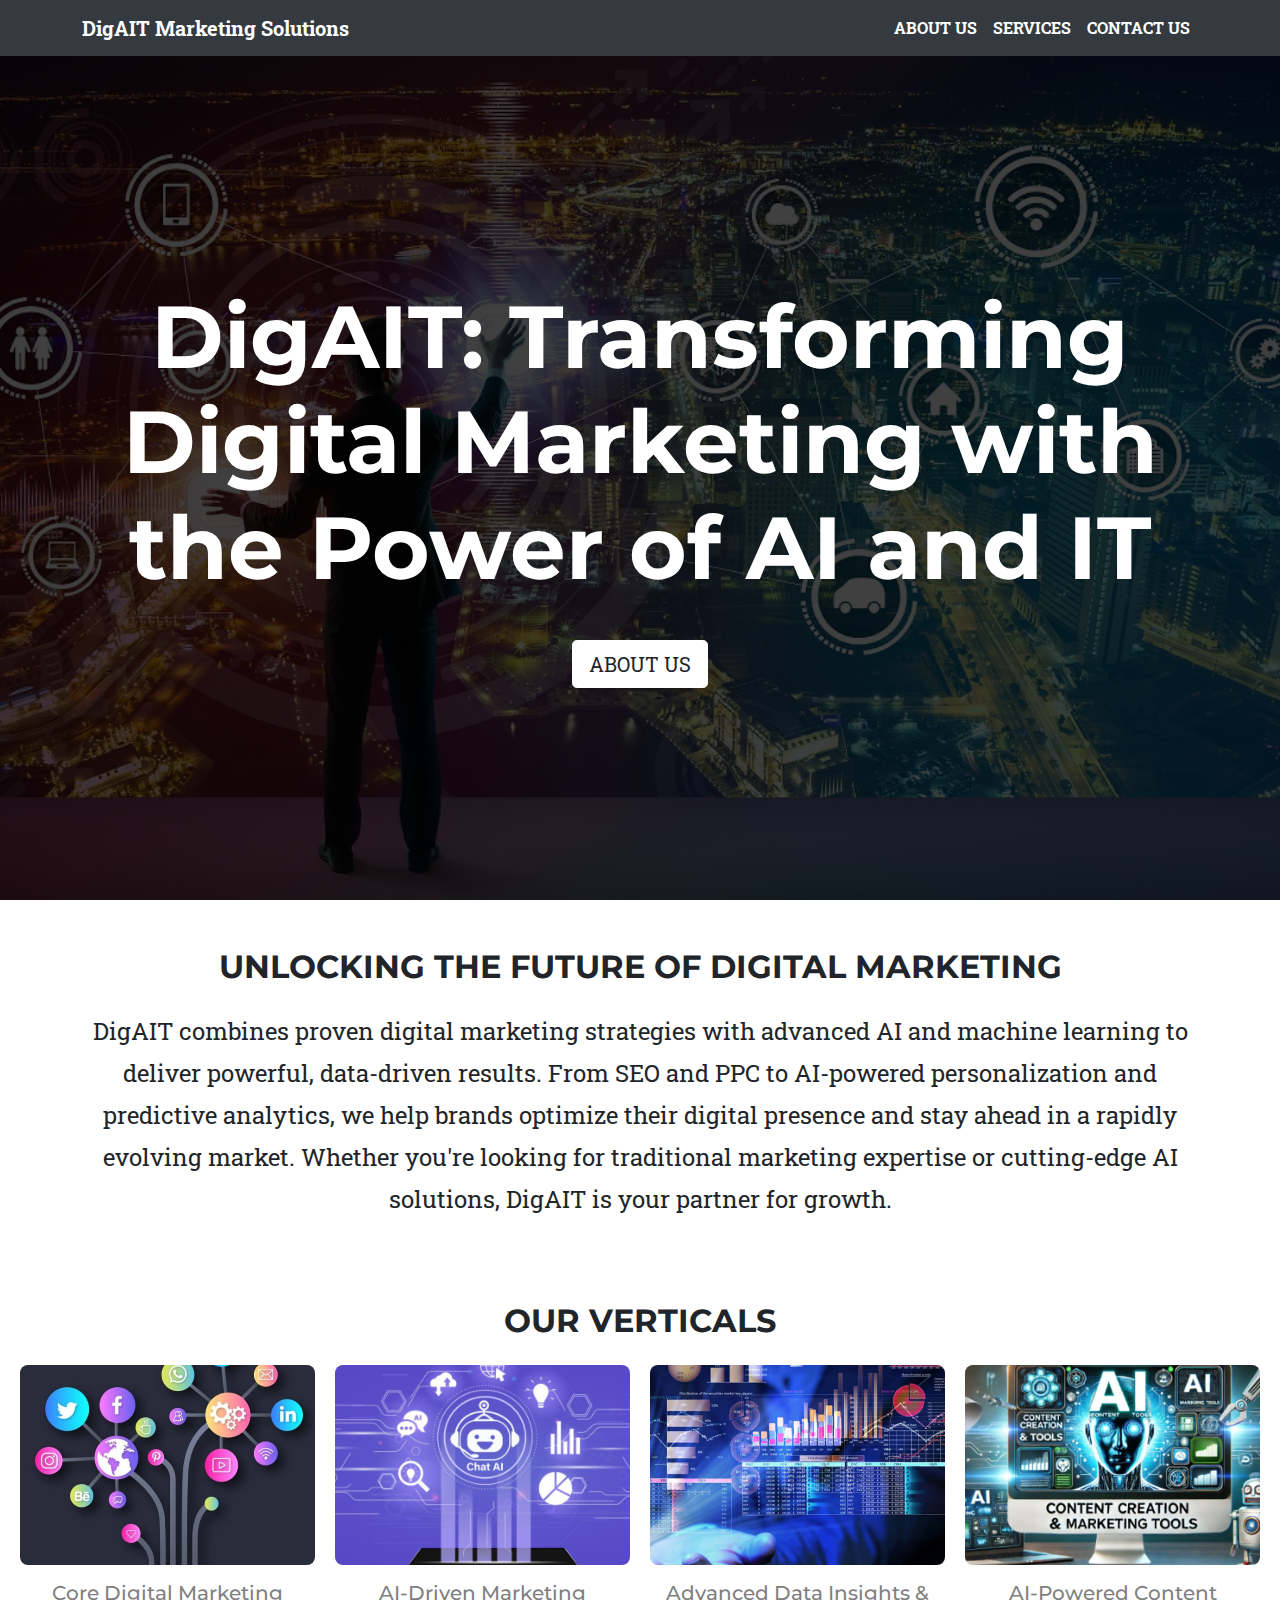
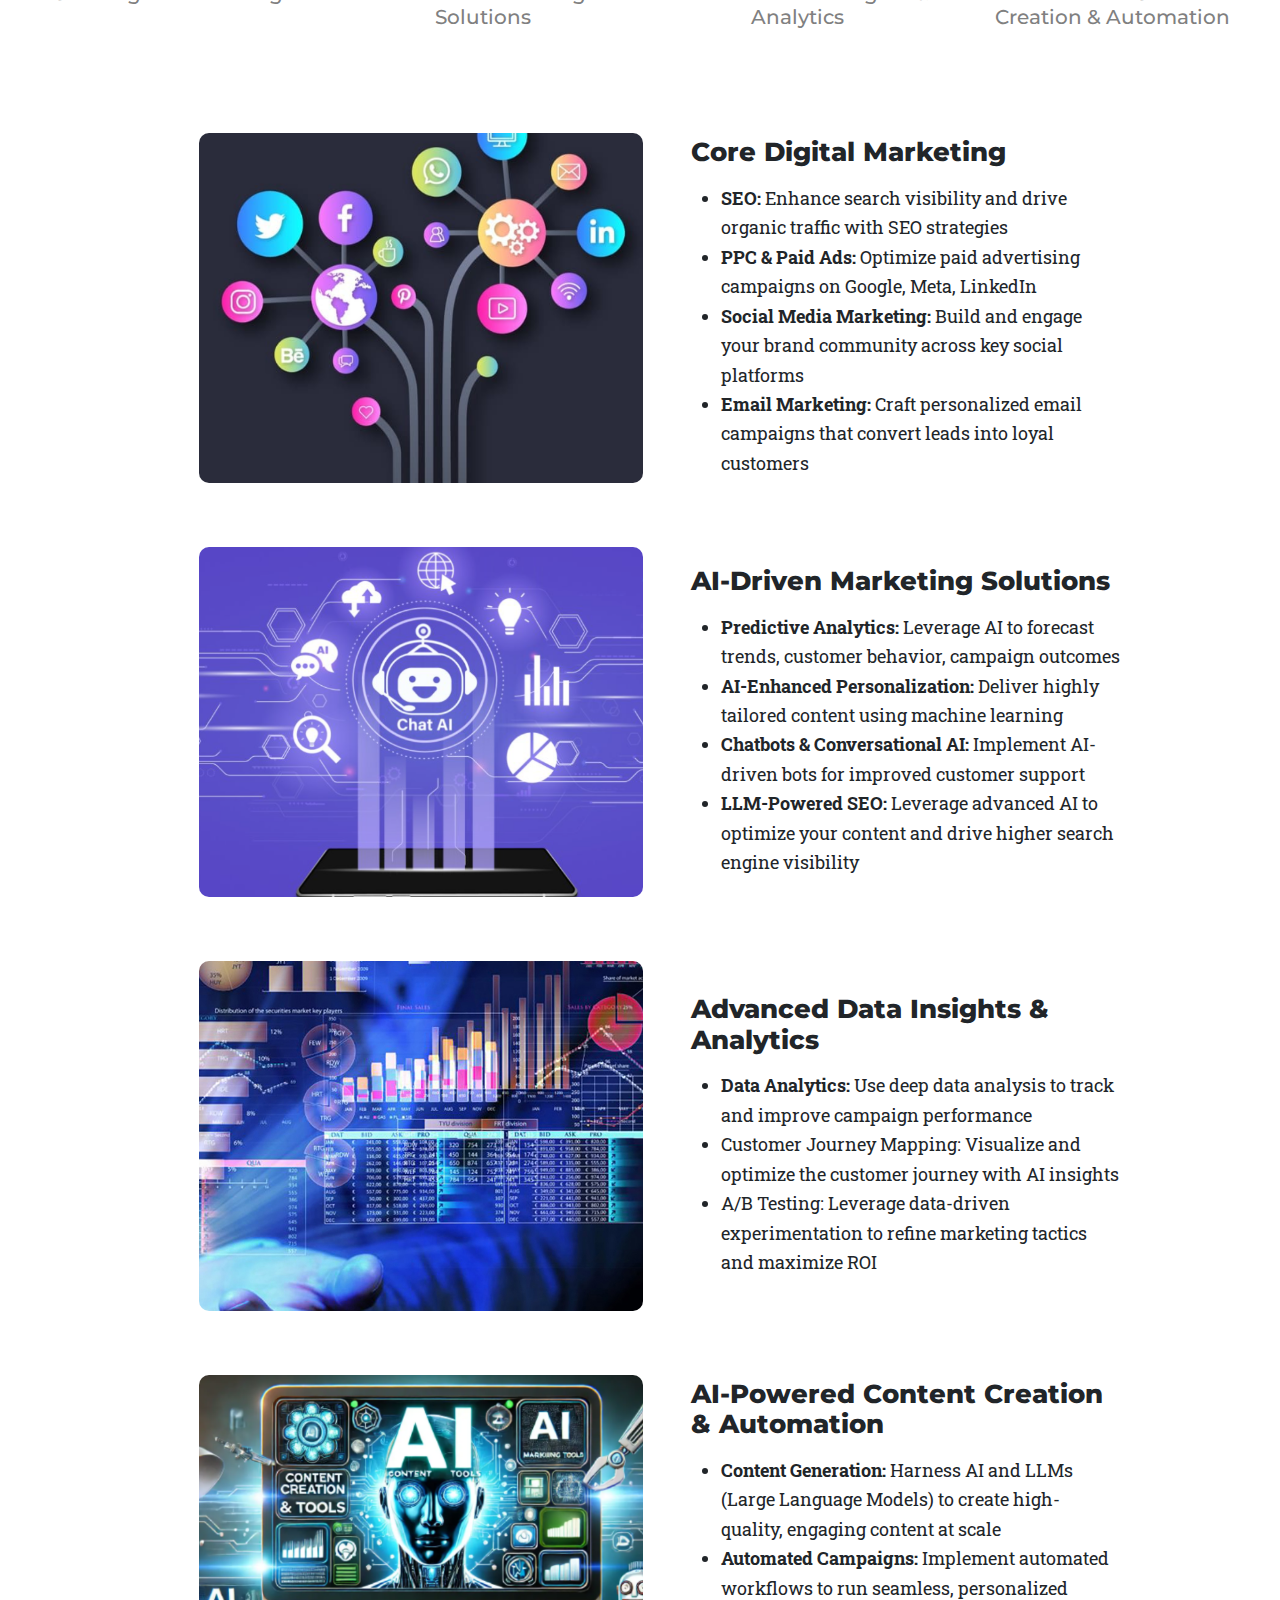
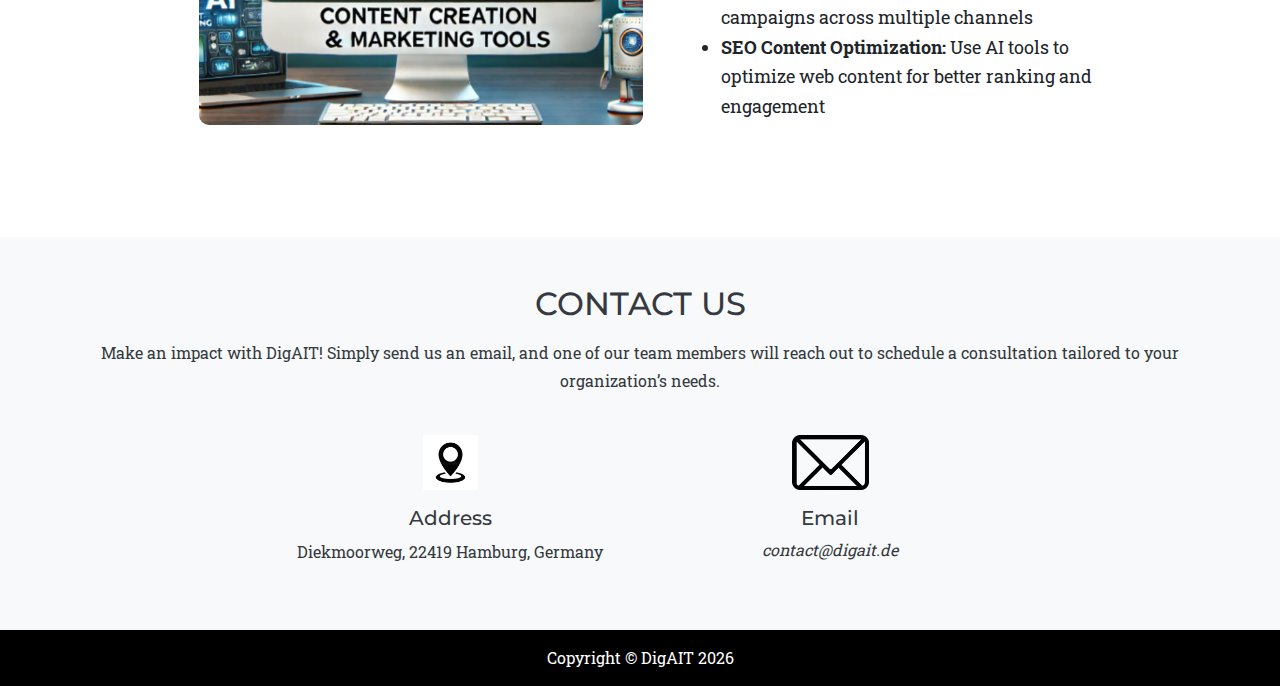
<file: index.html>
<!DOCTYPE html>
<html lang="en">
<head>
  <meta charset="utf-8" />
  <meta name="viewport" content="width=device-width, initial-scale=1" />
  <title>DigAIT</title>
  <link rel="icon" type="image/x-icon" href="assets/img/favicon.ico" />

  <!-- Bootstrap 5 CSS (no JS dependencies) -->
  <link href="https://cdn.jsdelivr.net/npm/bootstrap@5.3.3/dist/css/bootstrap.min.css" rel="stylesheet">

  <!-- Font Awesome -->
  <link rel="stylesheet" href="https://cdnjs.cloudflare.com/ajax/libs/font-awesome/6.5.0/css/all.min.css">

  <!-- Google Fonts -->
  <link href="https://fonts.googleapis.com/css?family=Montserrat:400,700" rel="stylesheet" />
  <link href="https://fonts.googleapis.com/css?family=Roboto+Slab:400,100,300,700" rel="stylesheet" />

  <!-- Custom CSS -->
  <link href="css/styles.css" rel="stylesheet" />
</head>

<body id="page-top">

  <!-- Navigation -->
  <nav class="navbar navbar-expand-lg navbar-dark bg-dark fixed-top">
    <div class="container">
      <a class="navbar-brand fw-bold" href="#page-top" style="margin-left: 0; padding-left: 0;">DigAIT Marketing Solutions</a>
      <button class="navbar-toggler" type="button" data-bs-toggle="collapse" data-bs-target="#navbarResponsive">
        <span class="navbar-toggler-icon"></span>
      </button>
      <div class="collapse navbar-collapse" id="navbarResponsive">
        <ul class="navbar-nav ms-auto text-uppercase">
          <li class="nav-item"><a class="nav-link" href="#about"style="font-weight: bold; color:white">About Us</a></li>
          <li class="nav-item"><a class="nav-link" href="#verticals"style="font-weight: bold; color:white">Services</a></li>
          <li class="nav-item"><a class="nav-link" href="#contact"style="font-weight: bold; color:white">Contact us</a></li>
        </ul>
      </div>
    </div>
  </nav>

  <!-- Masthead -->
  <header class="masthead text-center text-white d-flex align-items-center" style="background-color: #000; height: 100vh;">
    <div class="container">
      <h1 class="display-5 fw-bold color:white">DigAIT: Transforming Digital Marketing with the Power of AI and IT</h1>
      <!--<p class="lead mt-4">DIGAIT: Where Digitalization, AI, and IT Meet to Transform Science</p> -->
      <br>
      <a href="#about" class="btn btn-primary btn-lg text-uppercase mt-3">About Us</a>
    </div>
  </header>

<section id="about" class="py-5">
  <div class="container text-center">
    <h2 class="text-uppercase fw-bold mb-4">
      Unlocking the Future of Digital Marketing
    </h2>
    <p class="fs-4">
      DigAIT combines proven digital marketing strategies with advanced AI and machine learning to deliver powerful, 
      data-driven results. From SEO and PPC to AI-powered personalization and predictive analytics, we help brands optimize 
      their digital presence and stay ahead in a rapidly evolving market. Whether you're looking for traditional marketing 
      expertise or cutting-edge AI solutions, DigAIT is your partner for growth.
      <br></br>
    </p>
  </div>

  <br>  

  <div class="container text-center">
    <h2 class="text-uppercase fw-bold mb-4">Our Verticals</h2>
  </div>

  <div class="about-grid">
    <div class="text-center">
    <a href="#process-modelling">
      <img src="assets/Final/ver1.png" class="about-img mb-3" alt="">
      <h5>Core Digital Marketing</h5>
    </a>
    </div>
    <div class="text-center">
    <a href="#lims">
      <img src="assets/Final/ver2.png" class="about-img mb-3" alt="">
      <h5>AI-Driven Marketing Solutions</h5>
    </a>
    </div>
    <div class="text-center">
    <a href="#bi">
      <img src="assets/Final/ver3.jpg" class="about-img mb-3" alt="">
      <h5>Advanced Data Insights & Analytics</h5>
    </a>
    </div>
    <div class="text-center">
    <a href="#ai">
      <img src="assets/Final/ver4.png" class="about-img mb-3" alt="">
      <h5>AI-Powered Content Creation & Automation</h5>
    </a>
    </div>
  </div>
</section>

<style>
  .about-img {
    width: 100%;         /* Full width of the column */
    max-width: 300px;    /* Optional: limit image size */
    height: auto;
    object-fit: cover;
    border-radius: 8px;
  }
</style>


<style>
  .about-grid {
    display: grid;
    grid-template-columns: repeat(4, 1fr); /* 5 equal columns */
    gap: 20px; /* spacing between items */
    padding: 0 20px; /* small displacement from left and right edges */
  }

  .about-img {
    width: 100%;       /* full width of the column */
    height: 200px;     /* uniform height */
    object-fit: cover; /* crop/scale to fit */
    border-radius: 8px;
  }

  @media (max-width: 1200px) {
    .about-grid {
      grid-template-columns: repeat(3, 1fr); /* 3 per row on smaller screens */
    }
  }

  @media (max-width: 768px) {
    .about-grid {
      grid-template-columns: repeat(2, 1fr); /* 2 per row on mobile */
    }
  }

  @media (max-width: 480px) {
    .about-grid {
      grid-template-columns: 1fr; /* single column on very small screens */
    }
  }
</style>


<section id="verticals" class="py-5">
  <div id="process-modelling" class="container verticals-section">

    <!-- Vertical 1 -->
    <div class="row align-items-center mb-5 justify-content-center">
      <div class="col-md-4 text-center">
        <img src="assets/Final/ver1.png" class="vertical-img mb-3" alt="Core Digital Marketing">
      </div>
      <div class="col-md-6">
        <h4 class="vertical-title">Core Digital Marketing</h4>
        <ul class="vertical-list">
          <li><strong>SEO:</strong> Enhance search visibility and drive organic traffic with SEO strategies</li>
          <li><strong>PPC & Paid Ads:</strong> Optimize paid advertising campaigns on Google, Meta, LinkedIn</li>
          <li><strong>Social Media Marketing:</strong> Build and engage your brand community across key social platforms</li>
          <li><strong>Email Marketing:</strong> Craft personalized email campaigns that convert leads into loyal customers</li>
        </ul>
      </div>
    </div>

    <!-- Vertical 2 -->
    <div id="lims" class="row align-items-center mb-5 justify-content-center">
      <div class="col-md-4 text-center">
        <img src="assets/Final/ver2.png" class="vertical-img mb-3" alt="AI-Driven Marketing Solutions">
      </div>
      <div class="col-md-6">
        <h4 class="vertical-title">AI-Driven Marketing Solutions</h4>
        <ul class="vertical-list">
          <li><strong>Predictive Analytics:</strong> Leverage AI to forecast trends, customer behavior, campaign outcomes</li>
          <li><strong>AI-Enhanced Personalization:</strong> Deliver highly tailored content using machine learning</li>
          <li><strong>Chatbots & Conversational AI:</strong> Implement AI-driven bots for improved customer support</li>
          <li><strong>LLM-Powered SEO:</strong> Leverage advanced AI to optimize your content and drive higher search engine visibility</li>
        </ul>
      </div>
    </div>

    <!-- Vertical 3 -->
    <div id="bi" class="row align-items-center mb-5 justify-content-center">
      <div class="col-md-4 text-center">
        <img src="assets/Final/ver3.jpg" class="vertical-img mb-3" alt="Advanced Data Insights & Analytics">
      </div>
      <div class="col-md-6">
        <h4 class="vertical-title">Advanced Data Insights & Analytics</h4>
        <ul class="vertical-list">
          <li><strong>Data Analytics: </strong>Use deep data analysis to track and improve campaign performance</li>
          <li><strong></strong>Customer Journey Mapping: </strong>Visualize and optimize the customer journey with AI insights</li>
          <li><strong></strong>A/B Testing: </strong>Leverage data-driven experimentation to refine marketing tactics and maximize ROI</li>
        </ul>
      </div>
    </div>

    <!-- Vertical 4 -->
    <div id="ai" class="row align-items-center mb-5 justify-content-center">
      <div class="col-md-4 text-center">
        <img src="assets/Final/ver4.png" class="vertical-img mb-3" alt="Machine Learning & GenAI">
      </div>
      <div class="col-md-6">
        <h4 class="vertical-title">AI-Powered Content Creation & Automation</h4>
        <ul class="vertical-list">
          <li><strong>Content Generation: </strong>Harness AI and LLMs (Large Language Models) to create high-quality, engaging content at scale</li>
          <li><strong>Automated Campaigns: </strong>Implement automated workflows to run seamless, personalized campaigns across multiple channels</li>
          <li><strong>SEO Content Optimization: </strong>Use AI tools to optimize web content for better ranking and engagement</li>
        </ul>
      </div>
    </div>

  </div>
</section>

  <!-- Contact -->
  <section id="contact" class="py-5 bg-light text-dark">
    <div class="container text-center">
      <h2 class="text-uppercase mb-3">Contact Us</h2>
      <p>Make an impact with DigAIT! Simply send us an email, and one of our team members will reach out to schedule a consultation tailored to your organization’s needs.</p>
      <br>
      <div class="row g-4 justify-content-center">
        <div class="col-md-4">
          <img src="assets/img/Final/location_icon.jpg" height="55" alt="Location">
          <h5 class="mt-3">Address</h5>
          <p>Diekmoorweg, 22419 Hamburg, Germany </p>
        </div>
        <div class="col-md-4">
          <img src="assets/img/Final/EMAIL1.png" height="55" alt="Email">
          <h5 class="mt-3">Email</h5>
          <a href="mailto:contact@digait.de" class="text-dark fst-italic">contact@digait.de</a>
        </div>
      </div>
    </div>
  </section>

  <!-- Footer -->
  <footer class="py-3 text-center text-white" style="background: black;">
    <div>Copyright © DigAIT <span id="year"></span></div>
  </footer>

  <!-- Simple JS to update year -->
  <script>
    document.getElementById("year").textContent = new Date().getFullYear();
  </script>

</body>
</html>
</file>
